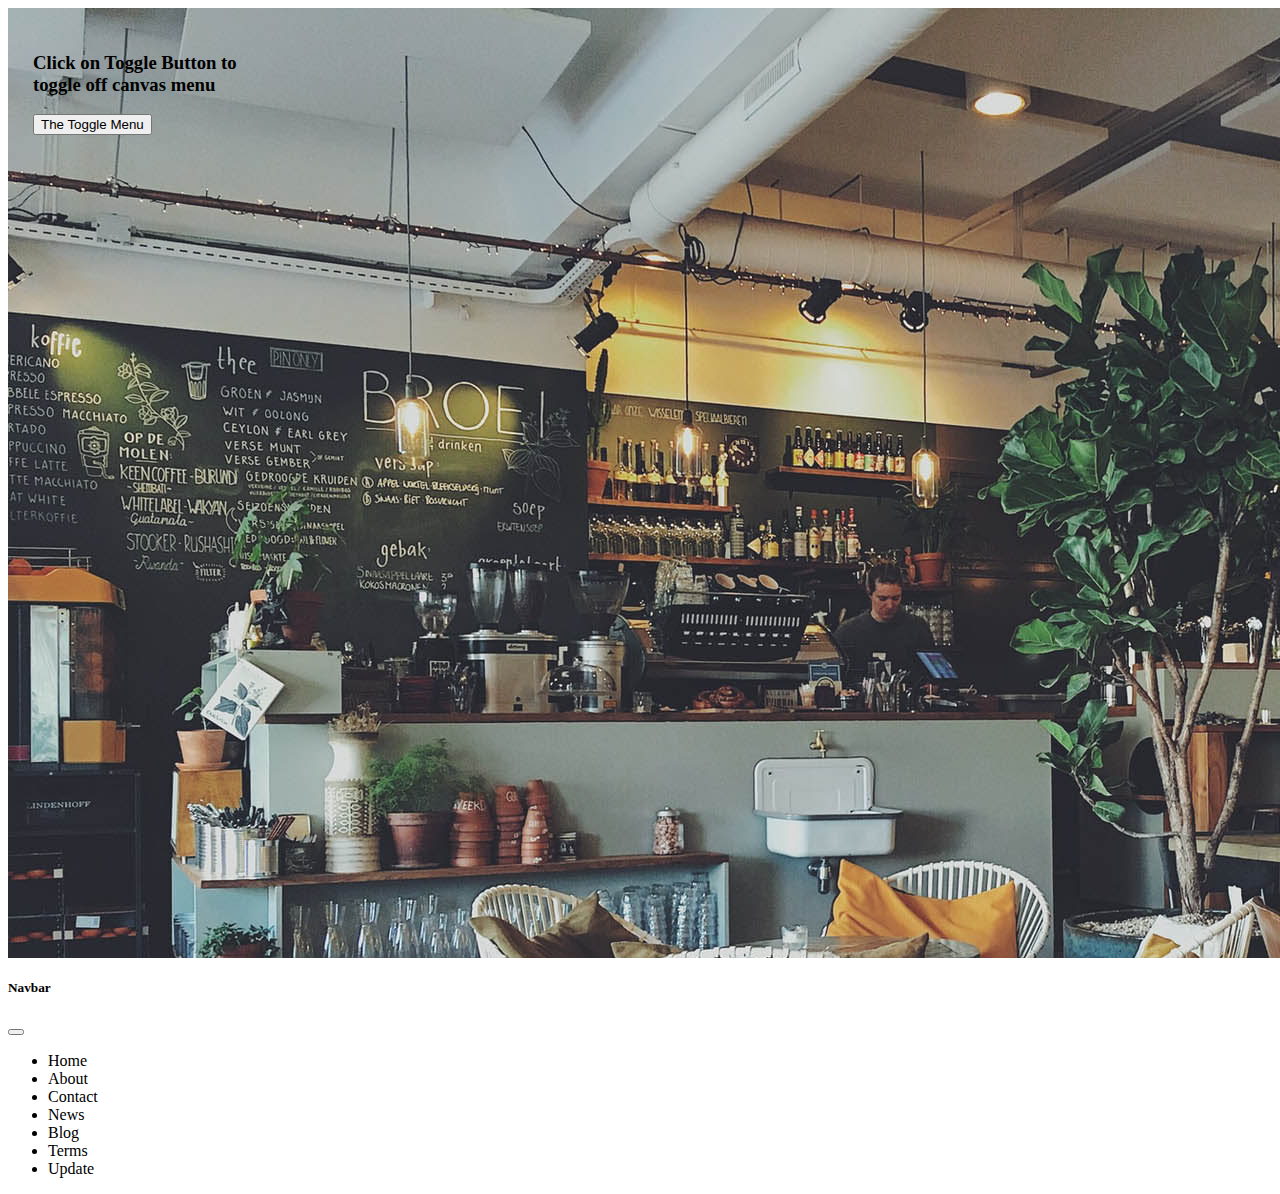
<file: Q1/index.html>
<!-- Q-1 Create a Responsive Header Using Offcanvas Component -->


<!doctype html>
<html lang="en">

<head>
  <meta charset="utf-8">
  <meta name="viewport" content="width=device-width, initial-scale=1">
  <title>Header </title>
  <link rel="stylesheet" href="styles.css">
  <link href="https://cdn.jsdelivr.net/npm/bootstrap@5.3.4/dist/css/bootstrap.min.css" rel="stylesheet"
    integrity="sha384-DQvkBjpPgn7RC31MCQoOeC9TI2kdqa4+BSgNMNj8v77fdC77Kj5zpWFTJaaAoMbC" crossorigin="anonymous">
</head>

<body>

  <div class="container-fluid img-1 ">
    <h3 class="text-white"> Click on Toggle Button to <br>
      toggle off canvas menu</h3>
    <button class="btn btn-primary text-center" type="button" data-bs-toggle="offcanvas"
      data-bs-target="#offcanvasScrolling" aria-controls="offcanvasScrolling">The Toggle Menu</button>
  </div>
  <div class="offcanvas offcanvas-start" data-bs-scroll="true" data-bs-backdrop="false" tabindex="-1"
    id="offcanvasScrolling" aria-labelledby="offcanvasScrollingLabel">
    <div class="offcanvas-header">
      <h5 class="offcanvas-title" id="offcanvasScrollingLabel">Navbar</h5>
      <button type="button" class="btn-close" data-bs-dismiss="offcanvas" aria-label="Close"></button>
    </div>
    <div class="offcanvas-body bg-info">
      <ul class="list-group bg-info list-group-flush">
        <li class="list-group-item active" aria-current="true">Home</li>
        <li class="list-group-item">About</li>
        <li class="list-group-item">Contact</li>
        <li class="list-group-item">News</li>
        <li class="list-group-item">Blog</li>
        <li class="list-group-item">Terms</li>
        <li class="list-group-item">Update</li>
      </ul>
    </div>
  </div>

  <script src="https://cdn.jsdelivr.net/npm/bootstrap@5.3.4/dist/js/bootstrap.bundle.min.js"
    integrity="sha384-YUe2LzesAfftltw+PEaao2tjU/QATaW/rOitAq67e0CT0Zi2VVRL0oC4+gAaeBKu"
    crossorigin="anonymous"></script>
</body>

</html>
</file>
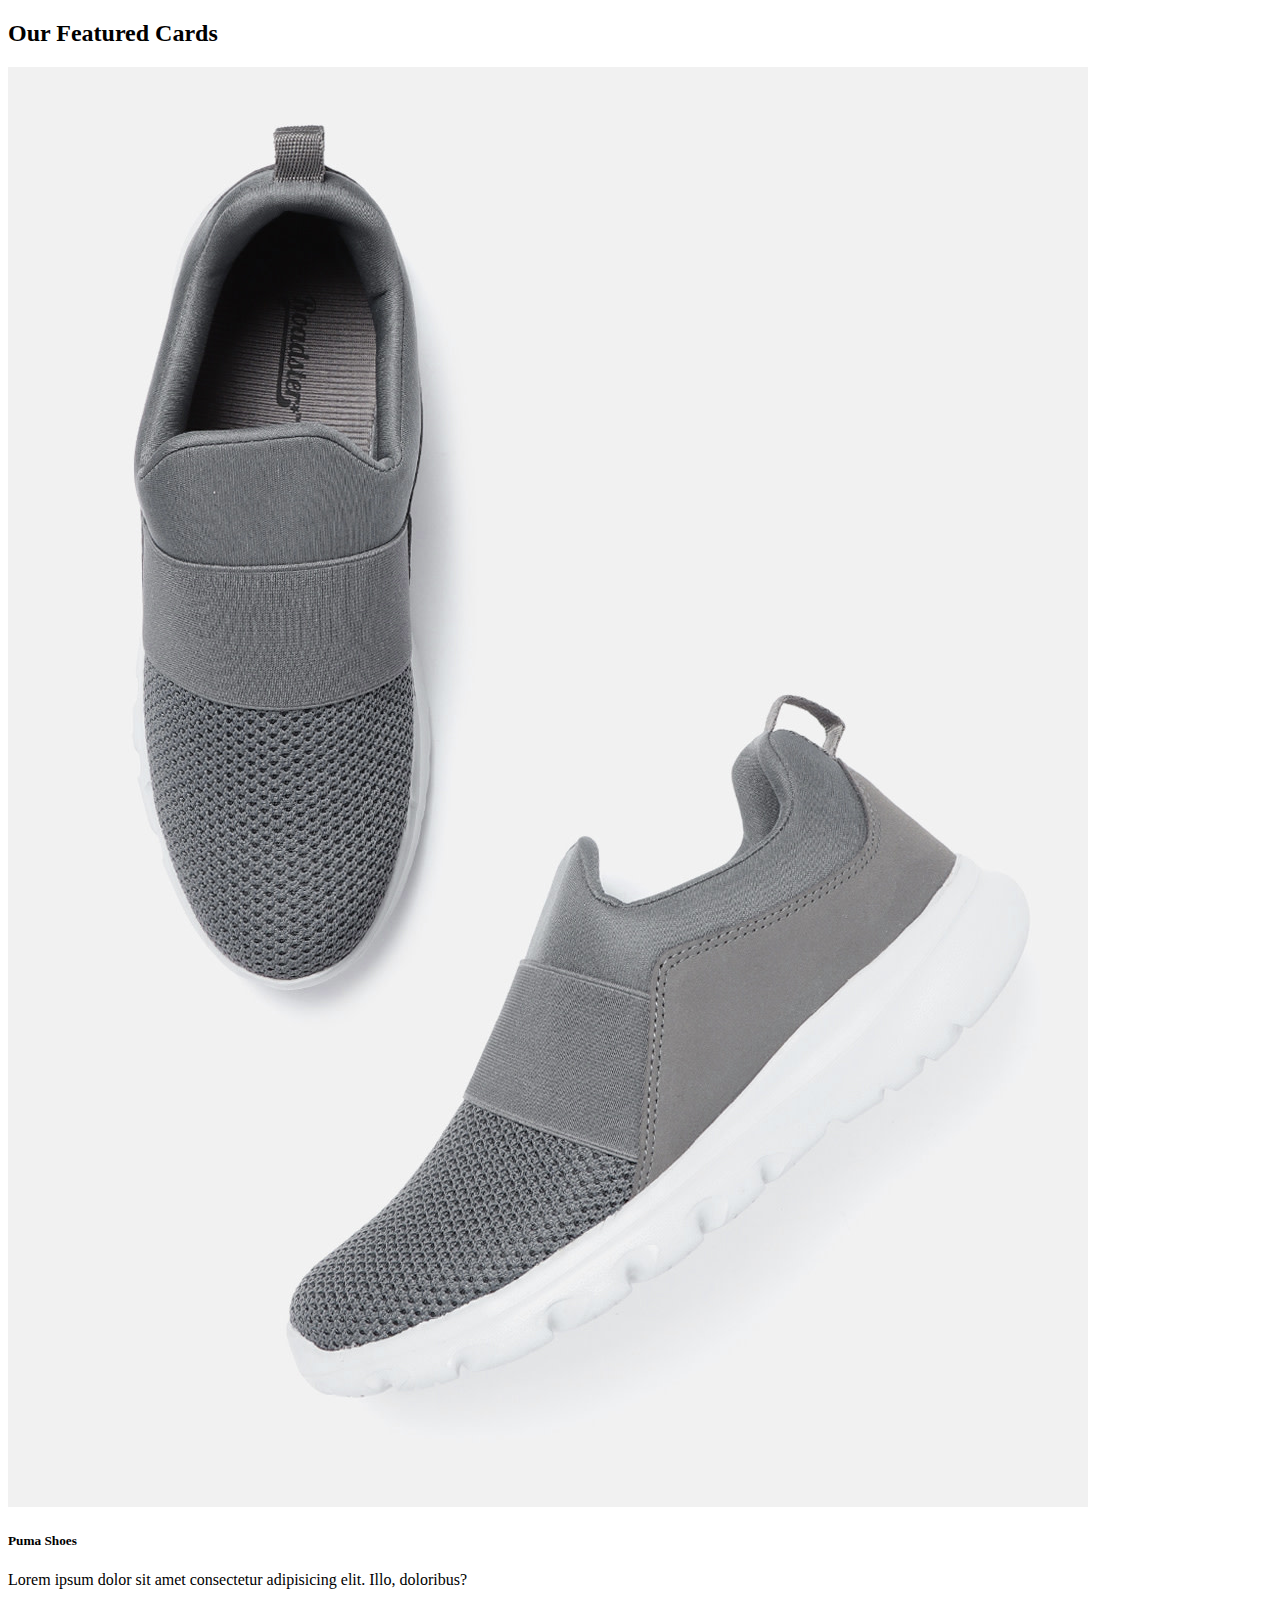
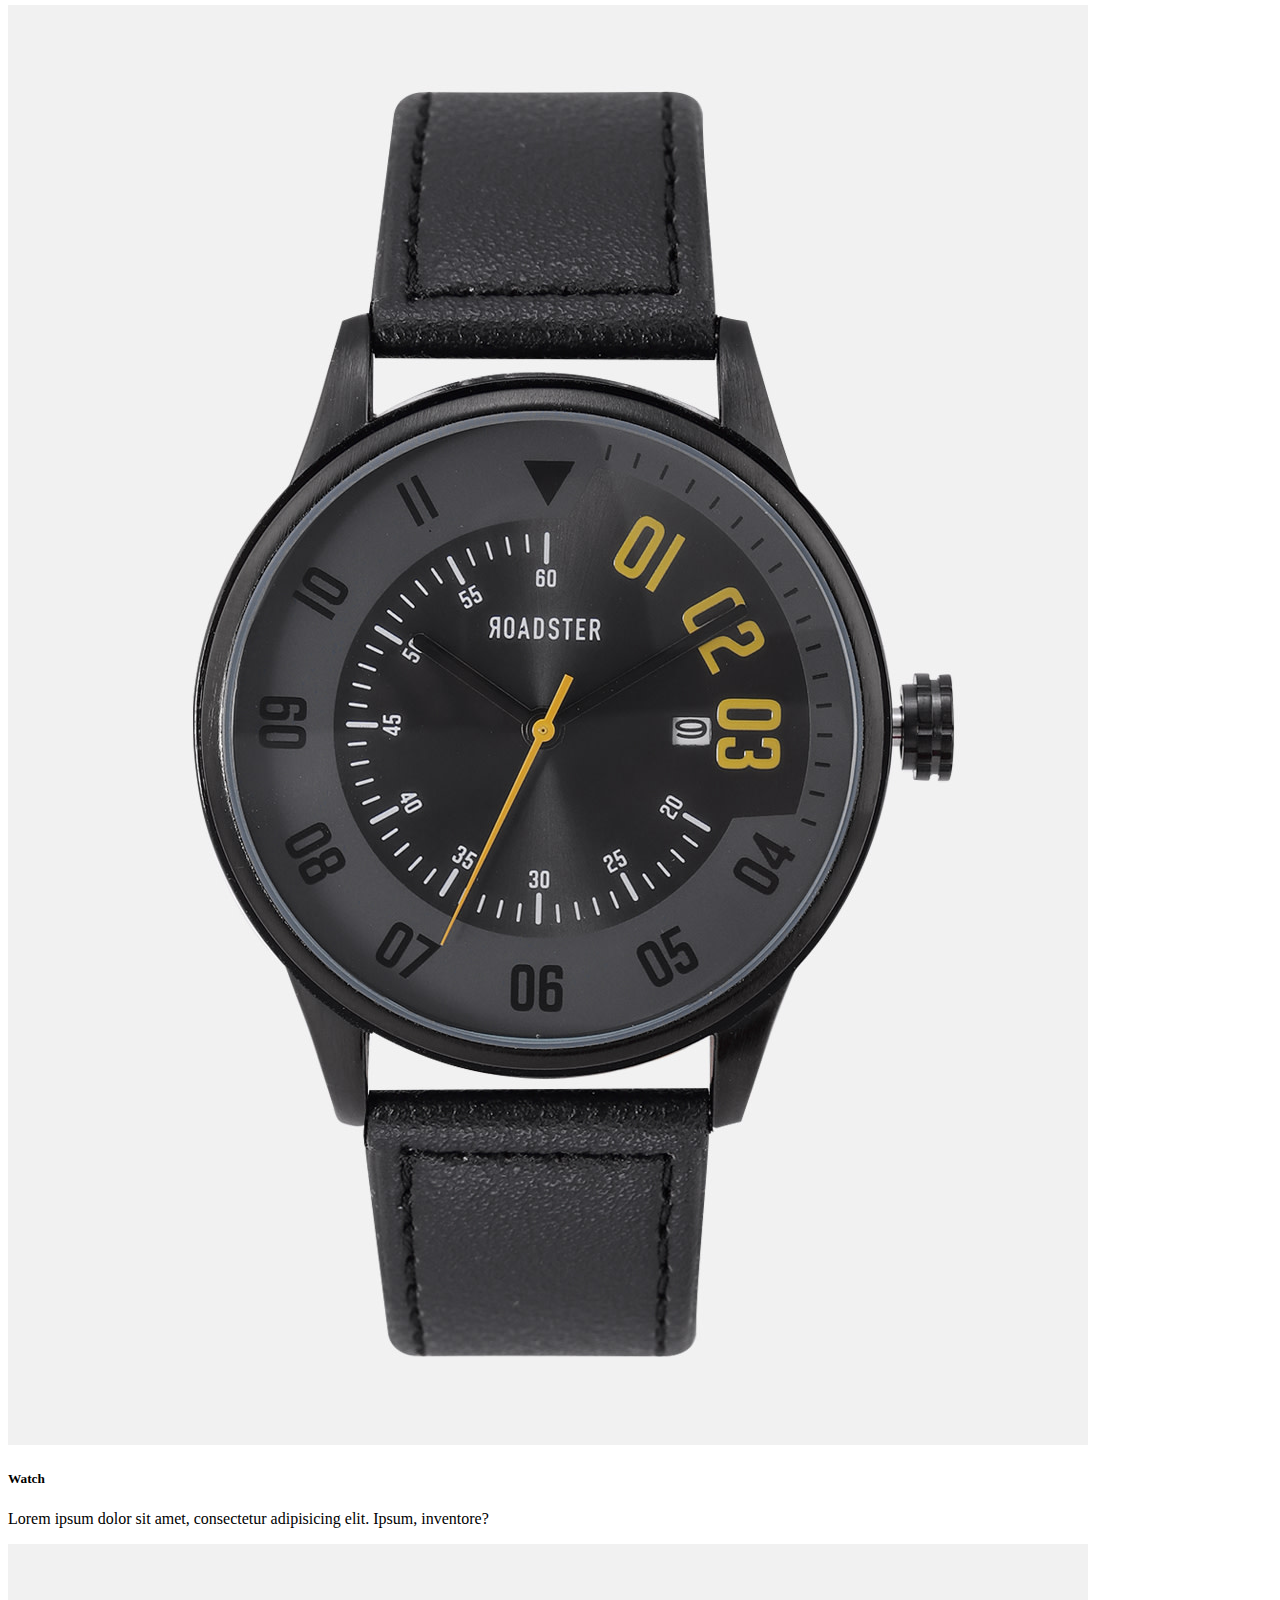
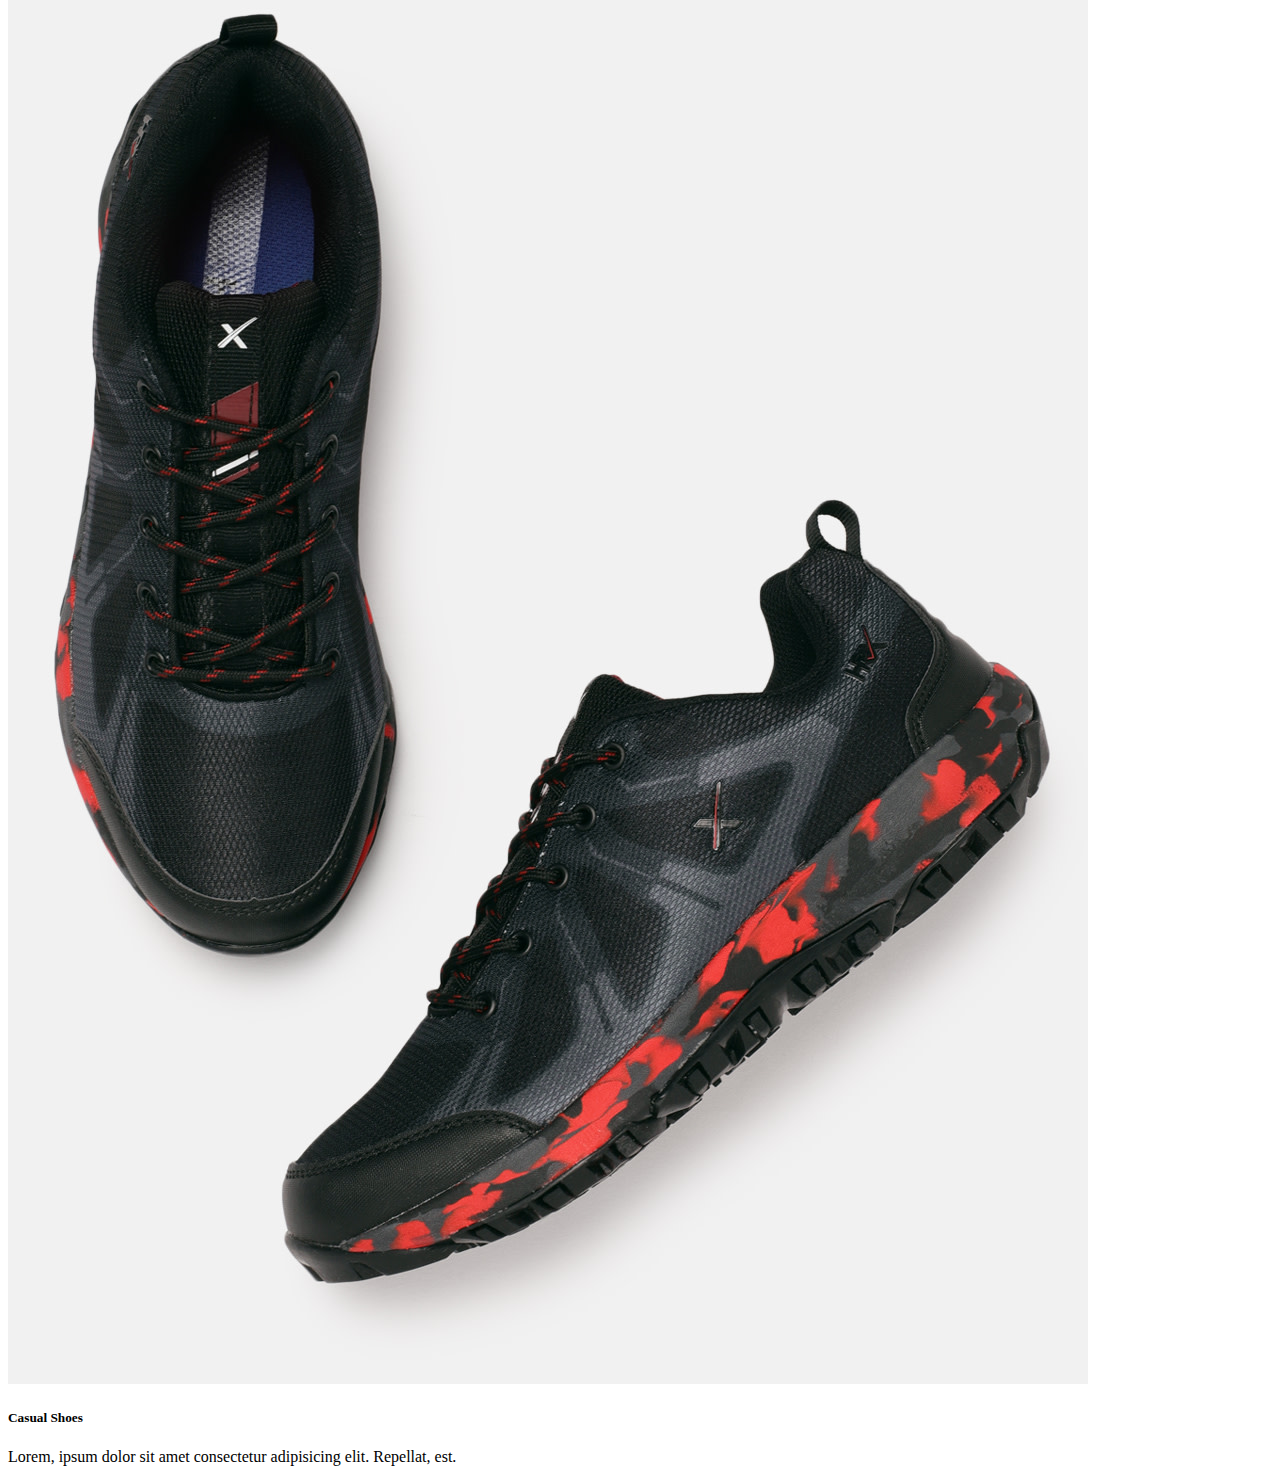
<file: Q2/index.html>
<!-- Q-2 Create a responsive GRID layout Using Column Class and offset property and add images and content. -->

<!DOCTYPE html>
<html lang="en"> 
<head>
    <meta charset="UTF-8">
    <meta name="viewport" content="width=device-width, initial-scale=1.0">
    <title>Responsive Grid with Offset</title>
    <link href="https://cdn.jsdelivr.net/npm/bootstrap@5.3.4/dist/css/bootstrap.min.css" rel="stylesheet"
        integrity="sha384-DQvkBjpPgn7RC31MCQoOeC9TI2kdqa4+BSgNMNj8v77fdC77Kj5zpWFTJaaAoMbC" crossorigin="anonymous">
</head>

<body>

    <div class="container mt-5">
        <h2 class="text-center mb-4">Our Featured Cards</h2>

        <div class="row">
            <div class="col-md-4 col-sm-6 mb-4">
                <div class="card h-100">
                    <img src="image/1.jpg" class="card-img-top" alt="Image 1">
                    <div class="card-body">
                        <h5 class="card-title">Puma Shoes </h5>
                        <p class="card-text">Lorem ipsum dolor sit amet consectetur adipisicing elit. Illo, doloribus?
                        </p>
                    </div>
                </div>
            </div>

            <div class="col-md-4 col-sm-6 mb-4">
                <div class="card h-100">
                    <img src="image/2.jpg" class="card-img-top" alt="Image 2">
                    <div class="card-body">
                        <h5 class="card-title">Watch</h5>
                        <p class="card-text">Lorem ipsum dolor sit amet, consectetur adipisicing elit. Ipsum, inventore?
                        </p>
                    </div>
                </div>
            </div>

            <div class="col-md-4 col-sm-6 mb-4">
                <div class="card h-100">
                    <img src="image/3.jpg" class="card-img-top" alt="Image 3">
                    <div class="card-body">
                        <h5 class="card-title">Casual Shoes</h5>
                        <p class="card-text">Lorem, ipsum dolor sit amet consectetur adipisicing elit. Repellat, est.
                        </p>
                    </div>
                </div>
            </div>
        </div>
  
<script src="https://cdn.jsdelivr.net/npm/bootstrap@5.3.4/dist/js/bootstrap.bundle.min.js"
    integrity="sha384-YUe2LzesAfftltw+PEaao2tjU/QATaW/rOitAq67e0CT0Zi2VVRL0oC4+gAaeBKu"
    crossorigin="anonymous"></script>
</body> 
</html>
</file>
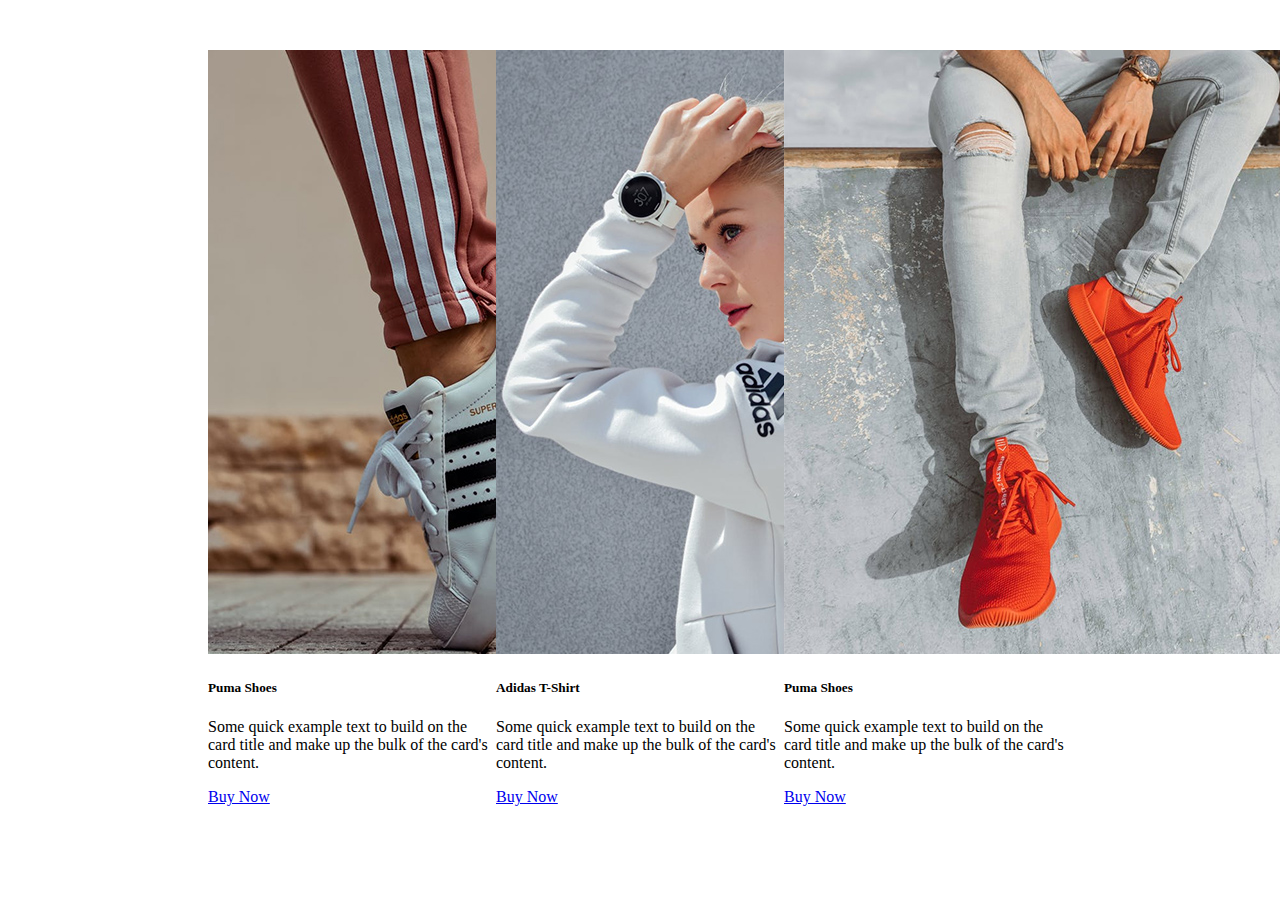
<file: Q3/index.html>
<!-- Q-3 Create a Blog Section Using a Card Component. -->


<!doctype html>
<html lang="en">

<head>
    <meta charset="utf-8">
    <meta name="viewport" content="width=device-width, initial-scale=1">
    <title>Card</title>
    <link rel="stylesheet" href="styles.css">
    <link href="https://cdn.jsdelivr.net/npm/bootstrap@5.3.4/dist/css/bootstrap.min.css" rel="stylesheet"
        integrity="sha384-DQvkBjpPgn7RC31MCQoOeC9TI2kdqa4+BSgNMNj8v77fdC77Kj5zpWFTJaaAoMbC" crossorigin="anonymous">
</head>

<body class="bg-info"> 
    <div class="container">
        <div class="card m-5" style="width: 18rem;">
            <img src="image/1.jpg" class="card-img-top" alt="img">
            <div class="card-body">
                <h5 class="card-title">Puma Shoes</h5>
                <p class="card-text">Some quick example text to build on the card title and make up the bulk of the
                    card's content.</p>
                <a href="#" class="btn btn-primary">Buy Now</a>
            </div>
        </div>

        <div class="card m-5" style="width: 18rem;">
            <img src="image/2.jpg" class="card-img-top" alt="img">
            <div class="card-body">
                <h5 class="card-title">Adidas T-Shirt</h5>
                <p class="card-text">Some quick example text to build on the card title and make up the bulk of the
                    card's content.</p>
                <a href="#" class="btn btn-primary">Buy Now</a>
            </div>
        </div>

        <div class="card m-5" style="width: 18rem;">
            <img src="image/3.jpg" class="card-img-top" alt="img">
            <div class="card-body">
                <h5 class="card-title">Puma Shoes</h5>
                <p class="card-text">Some quick example text to build on the card title and make up the bulk of the
                    card's content.</p>
                <a href="#" class="btn btn-primary">Buy Now</a>
            </div>
        </div>
    </div>



    <script src="https://cdn.jsdelivr.net/npm/bootstrap@5.3.4/dist/js/bootstrap.bundle.min.js"
        integrity="sha384-YUe2LzesAfftltw+PEaao2tjU/QATaW/rOitAq67e0CT0Zi2VVRL0oC4+gAaeBKu"
        crossorigin="anonymous"></script>
</body>

</html>
</file>
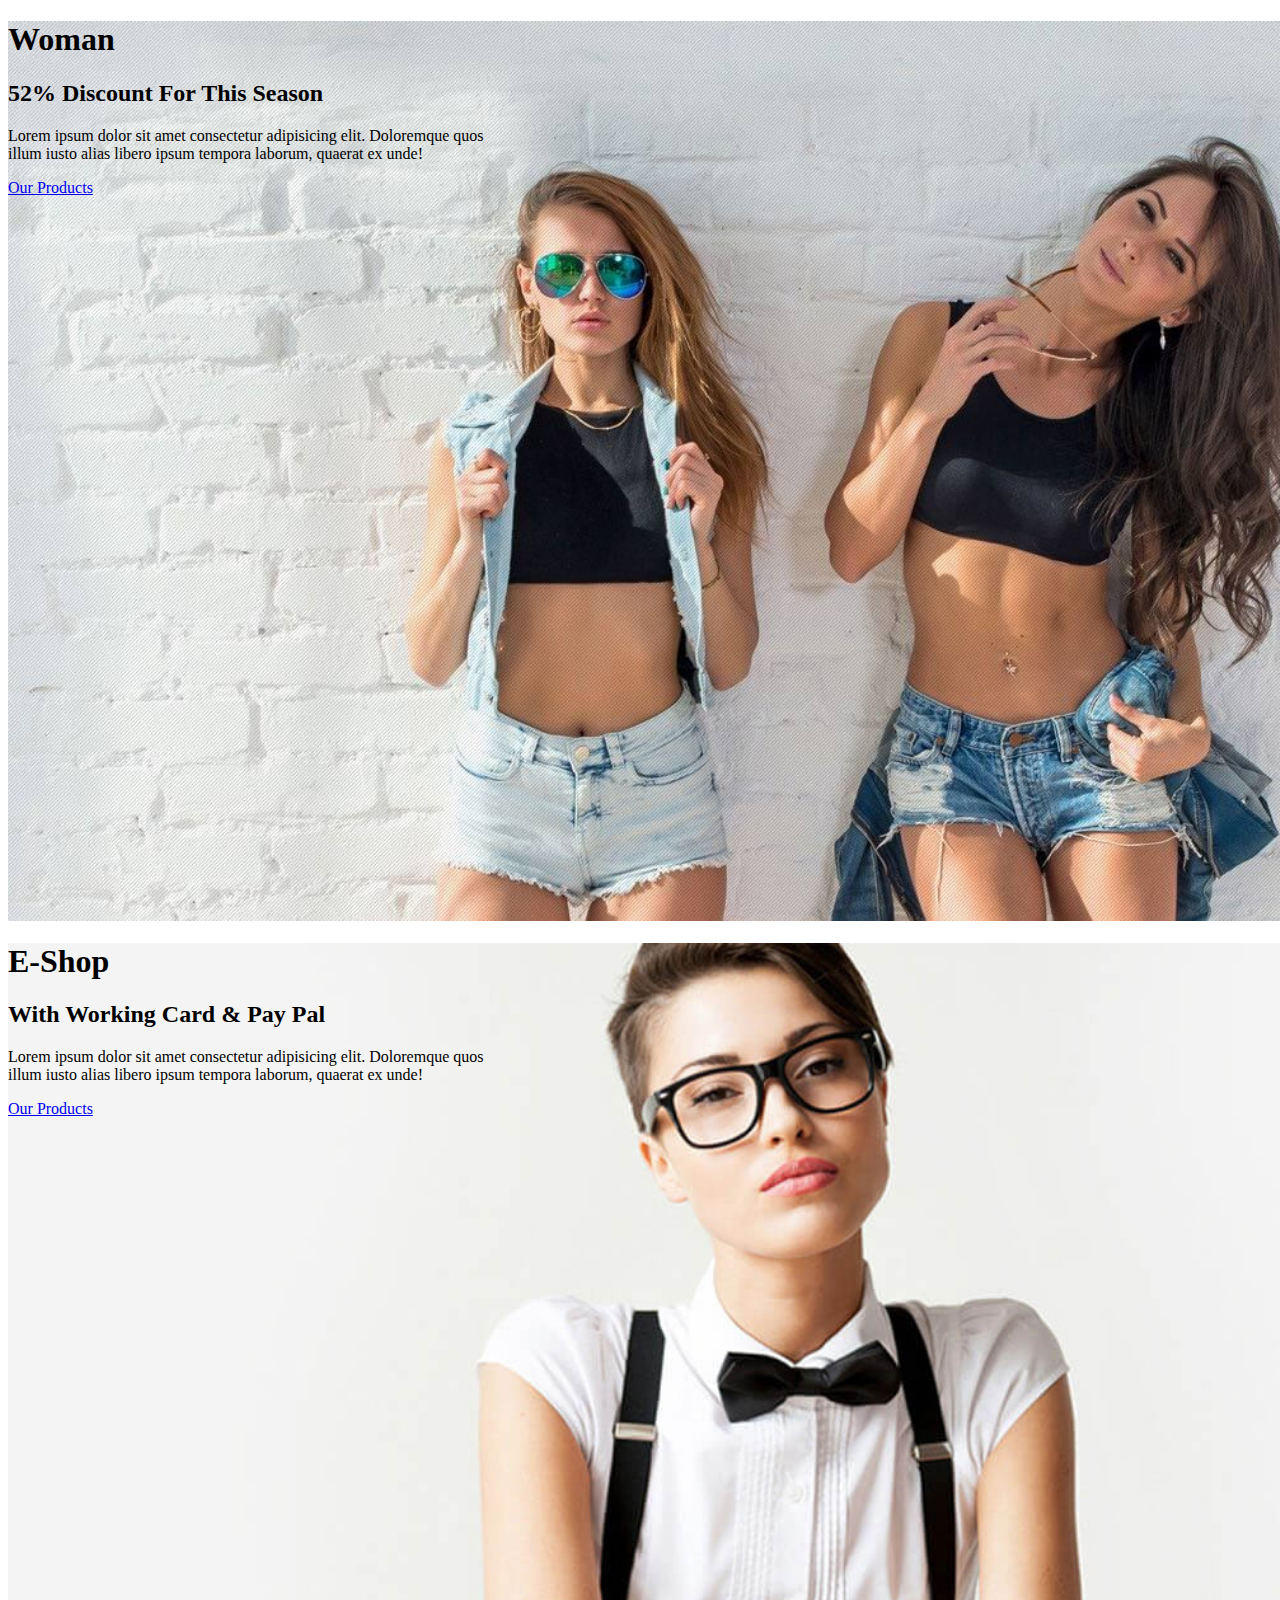
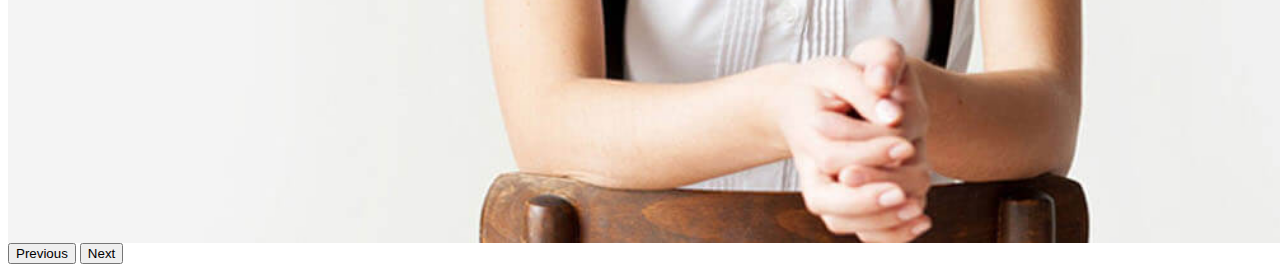
<file: Q4/index.html>
<!-- Q4 Create a Banner design Using a Carousel Component. -->

<!doctype html>
<html lang="en">

<head>
  <meta charset="utf-8">
  <meta name="viewport" content="width=device-width, initial-scale=1">

  <title>Carousel</title>
  <link rel="stylesheet" href="styles.css">
  <link href="https://cdn.jsdelivr.net/npm/bootstrap@5.3.4/dist/css/bootstrap.min.css" rel="stylesheet"
    integrity="sha384-DQvkBjpPgn7RC31MCQoOeC9TI2kdqa4+BSgNMNj8v77fdC77Kj5zpWFTJaaAoMbC" crossorigin="anonymous">
</head>

<body>
  <div id="carouselExample" class="carousel slide">
    <div class="carousel-inner">
      <div class="carousel-item banner active img-1 align-content-center p-5">
        <h1>Woman</h1>
        <h2>52% Discount For This Season</h2>
        <p>Lorem ipsum dolor sit amet consectetur adipisicing elit. Doloremque quos <br> illum iusto alias libero ipsum
          tempora laborum, quaerat ex unde!</p>
        <a href="#" class="btn btn-danger text-uppercase mt-4"> Our Products</a>
      </div>


      <div class="carousel-item banner img-2 align-content-center p-5">
        <h1>E-Shop</h1>
        <h2>With Working Card & Pay Pal</h2>
        <p>Lorem ipsum dolor sit amet consectetur adipisicing elit. Doloremque quos <br> illum iusto alias libero ipsum
          tempora laborum, quaerat ex unde!</p>
        <a href="#" class="btn btn-danger text-uppercase mt-4"> Our Products</a>
      </div>
    </div>

    <button class="carousel-control-prev" type="button" data-bs-target="#carouselExample" data-bs-slide="prev">
      <span class="carousel-control-prev-icon" aria-hidden="true"></span>
      <span class="visually-hidden">Previous</span>
    </button>
    <button class="carousel-control-next" type="button" data-bs-target="#carouselExample" data-bs-slide="next">
      <span class="carousel-control-next-icon" aria-hidden="true"></span>
      <span class="visually-hidden">Next</span>
    </button>
  </div>






  <script src="https://cdn.jsdelivr.net/npm/bootstrap@5.3.4/dist/js/bootstrap.bundle.min.js"
    integrity="sha384-YUe2LzesAfftltw+PEaao2tjU/QATaW/rOitAq67e0CT0Zi2VVRL0oC4+gAaeBKu"
    crossorigin="anonymous"></script>
</body>

</html>
</file>
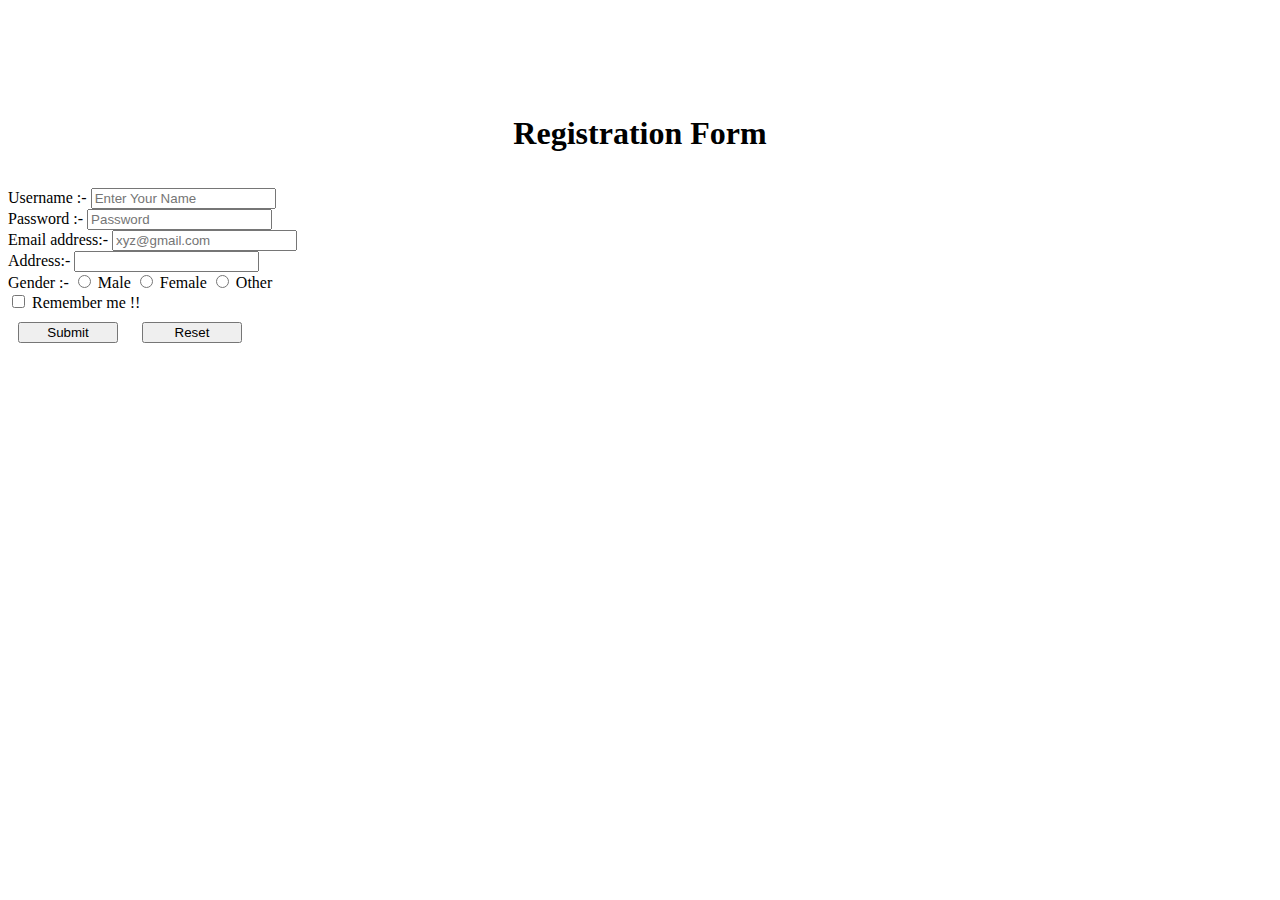
<file: Q5/index.html>
<!-- Q5 Create a User registration form Using Form Component. -->


<!doctype html>
<html lang="en">

<head>
    <meta charset="utf-8">
    <meta name="viewport" content="width=device-width, initial-scale=1">
    <title>Form</title>
    <link rel="stylesheet" href="styles.css">
    <link href="https://cdn.jsdelivr.net/npm/bootstrap@5.3.4/dist/css/bootstrap.min.css" rel="stylesheet"
        integrity="sha384-DQvkBjpPgn7RC31MCQoOeC9TI2kdqa4+BSgNMNj8v77fdC77Kj5zpWFTJaaAoMbC" crossorigin="anonymous">
</head>

<body> 
    <form class="container  mark  border">
        <h1>Registration Form</h1>
        <div class="mb-3">
            <label for="exampleInputEmail1" class="form-label">Username :- </label>
            <input type="text" class="form-control" id="exampleInputEmail1" placeholder="Enter Your Name"
                aria-describedby="emailHelp">
        </div>
        <div class="mb-3">
            <label for="exampleInputPassword1" class="form-label">Password :- </label>
            <input type="password" class="form-control" placeholder="Password" id="exampleInputPassword1">
        </div>
        <div class="mb-3">
            <label for="exampleInputEmail1" class="form-label">Email address:- </label>
            <input type="email" class="form-control" id="exampleInputEmail1" placeholder="xyz@gmail.com" aria-describedby="emailHelp">
        </div>
        <div class="mb-3">
            <label for="exampleInputEmail1" class="form-label"> Address:- </label>
            <input type="textarea" class="form-control" id="exampleInputEmail1" aria-describedby="emailHelp">
        </div>

        <div class="mb-3">
            <label for="exampleInputPassword1" class="form-label">Gender :-</label>
            <input type="radio" name="Male"> Male
            <input type="radio" name="Male"> Female
            <input type="radio" name="Male"> Other
        </div>
        <div class="mb-3 form-check">
            <input type="checkbox" class="form-check-input" id="exampleCheck1">
            <label class="form-check-label" for="exampleCheck1">Remember me !!</label>
        </div>
        <button type="submit" class="btn btn-success">Submit</button>
        <button type="reset" class="btn btn-danger">Reset</button>
    </form>



    <script src="https://cdn.jsdelivr.net/npm/bootstrap@5.3.4/dist/js/bootstrap.bundle.min.js"
        integrity="sha384-YUe2LzesAfftltw+PEaao2tjU/QATaW/rOitAq67e0CT0Zi2VVRL0oC4+gAaeBKu"
        crossorigin="anonymous"></script>
</body>

</html>
</file>
<file: Q1/styles.css>
.img-1{
    height: 100vh;
    width: 100%;
    background-image: url(image/img1.jpg); 
    padding: 25px;
}
</file>
<file: Q3/styles.css>
.container{
    display: flex;
    justify-content: center; 
    margin: 50PX;
}
</file>
<file: Q4/styles.css>
.img-1{
    background-image: url(image/slide1.jpg);
    height: 100vh;
    width: 100vw;
    background-repeat: no-repeat;
}
.img-2{
    background-image: url(image/slide2.jpg);
    height: 100vh;
    width: 100vw;
    background-repeat: no-repeat;
    
}

.banner{
    background-repeat: no-repeat;
    background-size: cover;
    background-position: 90% center;
    min-height: 650px; 
}
</file>
<file: Q5/styles.css>
.container{ 
    margin-top: 100px; 
    height: 600px;
}
 
h1{
    text-align: center;
    padding: 15px;
}

button{
    margin: 10px;
    height: auto;
    width: 100px;
}
</file>
